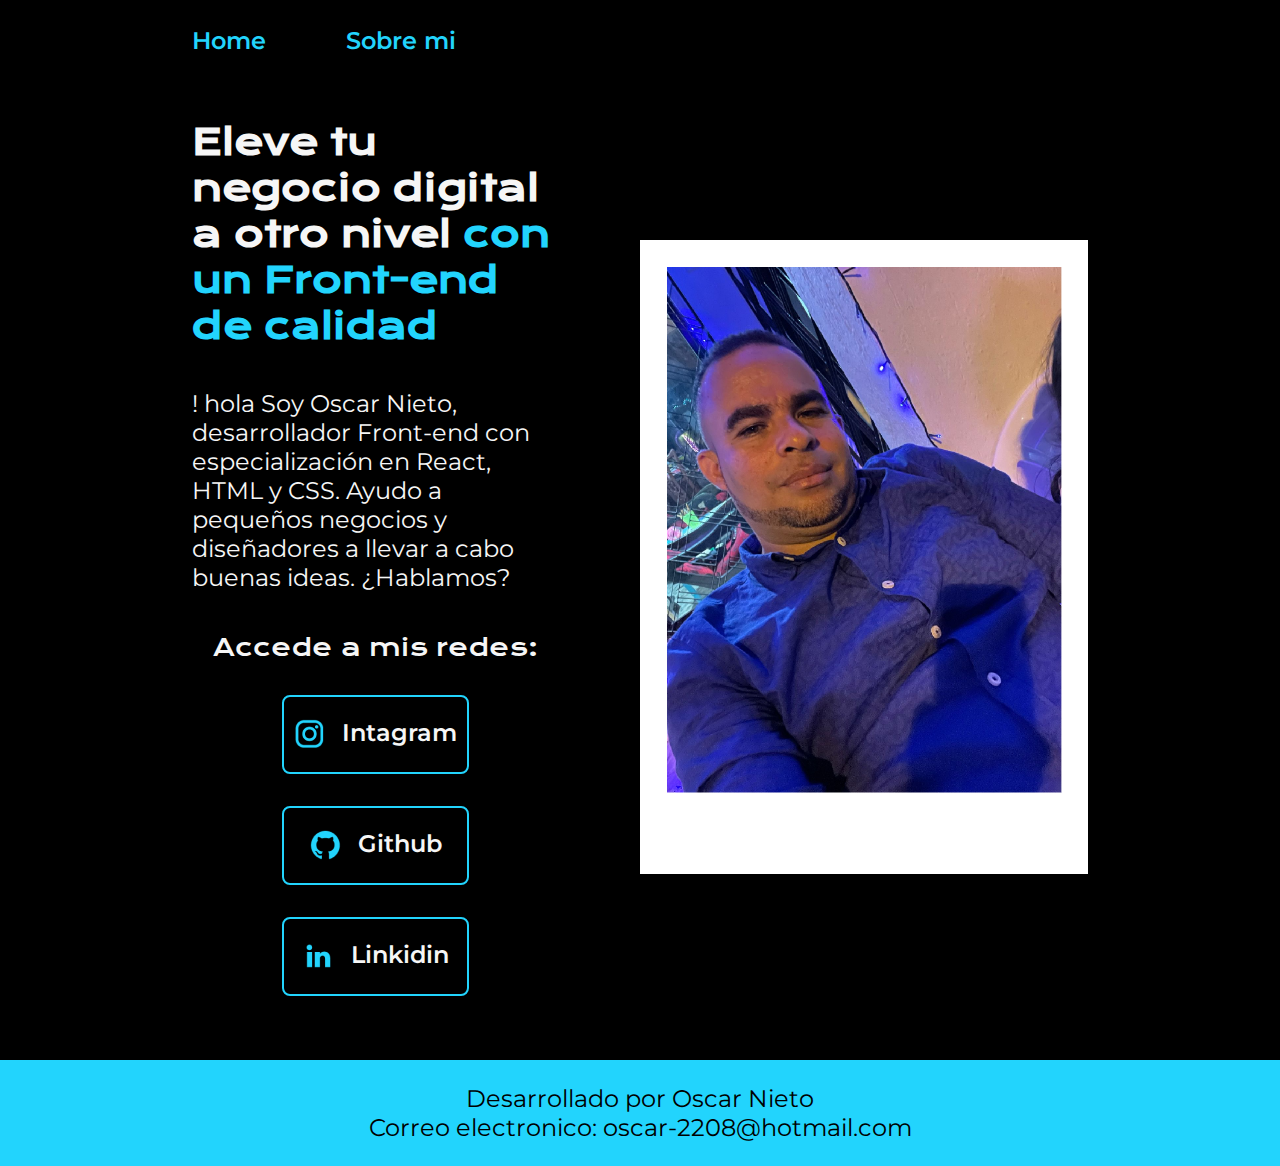
<file: index.html>
<!DOCTYPE html>
<html lang="es">
<head>
    <meta charset="UTF-8">
    <meta http-equiv="X-UA-Compatible" content="IE=edge">
    <meta name="viewport" content="width=device-width, initial-scale=1.0">
    <title>Portafolio</title>
   <link rel="stylesheet" href="./style/style.css">

</head>
<body>
    <header class="header">
       <nav class="header__menu">
           <a class="header__menu__link" href="index.html">Home</a>
           <a class="header__menu__link" href="about.html">Sobre mi</a>

        </nav>
    </header>
    <main class="presentacion">
       <section class="presentacion__contenido">
         <h1 class="presentacion__contenido__titulo">
              Eleve tu negocio digital a otro nivel
              <strong class="titulo-destaque">con un Front-end de calidad
              </strong></h1>
              <p class="presentacion__contenido__texto">! hola Soy Oscar Nieto, desarrollador Front-end con
                  especialización en React, HTML y CSS. Ayudo a pequeños
                  negocios y diseñadores a llevar a cabo buenas ideas.
                  ¿Hablamos?
              </p>

                <div class="presentacion__enlaces">
                   <h2 class="presentacion__enlaces_subtitulo">Accede a mis redes:</h2>
                   <a class="presentacion__enlaces__link" href="https://www.instagram.com/">
                      <img src="./assets/instagram.png">
                      Intagram</a>
                   <a class="presentacion__enlaces__link" href="https://www.Github.com/">
                      <img src="./assets/github.png">
                      Github</a>
                    <a class="presentacion__enlaces__link" href="https://www.linkedin.com/">
                       <img src="./assets/linkedin.png">
                       Linkidin</a>
                </div>


        </section>
            <img class="presentacion__imagen" src="./assets/oscar.png.png" alt="Imagen de oscar presentacion">
    </main>
    <footer class="footer">
        <p>Desarrollado por Oscar Nieto</p>
        <p>Correo electronico: oscar-2208@hotmail.com</p>
    </footer>
</body>
</html>
</file>
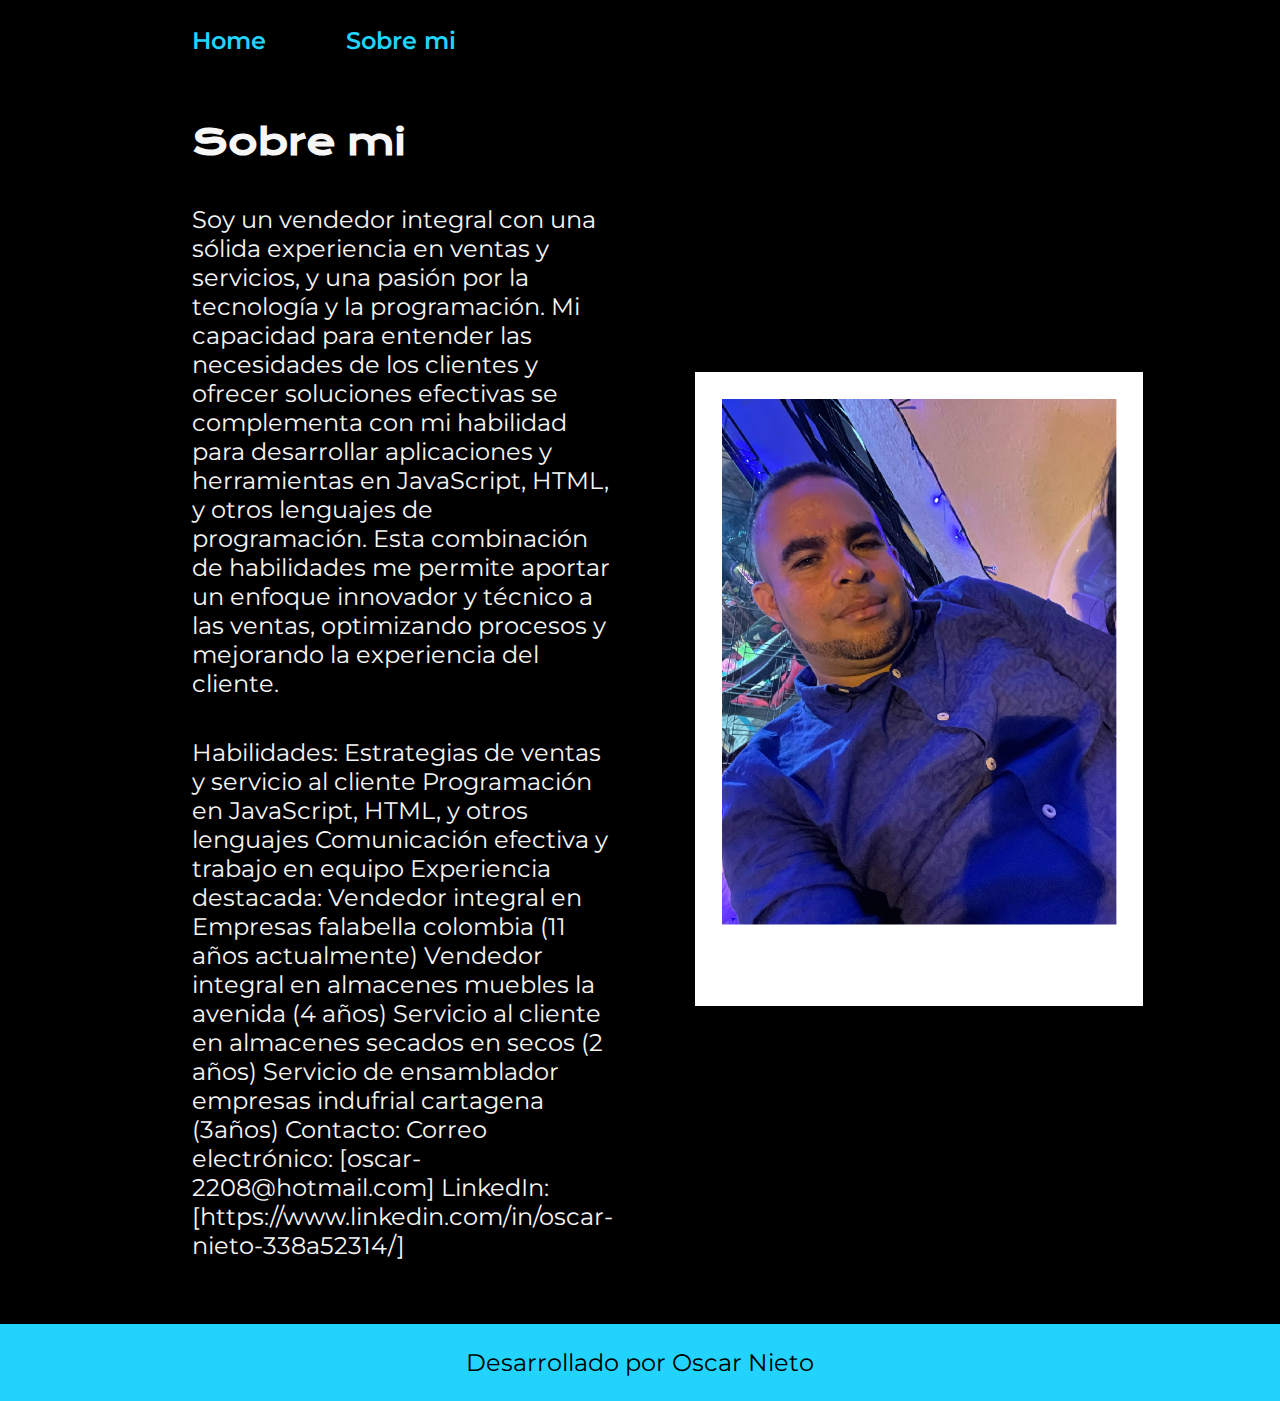
<file: about.html>
<!DOCTYPE html>
<html lang="es">
<head>
    <meta charset="UTF-8">
    <meta name="viewport" content="width=device-width, initial-scale=1.0">
    <title>Sobre mi</title>
    <link rel="stylesheet" href="/style/style.css">
<body>
    <header class="header">
        <nav class="header__menu">
            <a class="header__menu__link" href="index.html">Home</a>
            <a class="header__menu__link" href="about.html">Sobre mi</a>
 
         </nav>
    </header>
     <main class="presentacion">

        <section class="presentacion__contenido">
            <h1 class="presentacion__contenido__titulo">Sobre mi</h1>
            <p class="presentacion__contenido__texto">Soy un vendedor integral con una sólida experiencia en ventas y servicios,
                y una pasión por la tecnología y la programación. Mi capacidad para entender 
                las necesidades de los clientes y ofrecer soluciones efectivas se complementa 
                con mi habilidad para desarrollar aplicaciones y herramientas en JavaScript, HTML, 
                y otros lenguajes de programación. Esta combinación de habilidades me permite aportar
                un enfoque innovador y técnico a las ventas, optimizando procesos y mejorando
                la experiencia del cliente.</p>
            <p class="presentacion__contenido__texto">Habilidades:
                Estrategias de ventas y servicio al cliente
                Programación en JavaScript, HTML, y otros lenguajes
                Comunicación efectiva y trabajo en equipo
                Experiencia destacada:
                Vendedor integral en Empresas falabella colombia (11 años actualmente)
                Vendedor integral en almacenes muebles la avenida (4 años)
                Servicio al cliente en almacenes secados en secos (2 años)
                Servicio de ensamblador empresas indufrial cartagena (3años) 
                Contacto:
                Correo electrónico: [oscar-2208@hotmail.com]
                 LinkedIn: [https://www.linkedin.com/in/oscar-nieto-338a52314/]
                </p>

        </section>
        <img class="presentacion__imagen" src="./assets/oscar.png.png" alt="Imagen de Oscar Nieto trabajando">

    </main>
     <footer class="footer">
        <p>Desarrollado por Oscar Nieto</p>
    </footer>
</body>
</html>
</file>
<file: style/style.css>
@import url('https://fonts.googleapis.com/css2?family=Krona+One&family=Montserrat:ital,wght@0,100..900;1,100..900&display=swap');


:root{
    --color-primario:#000000;
    --color-secundario:#f6f6f6;
    --color-terciario:#22d4fd;
    --color-hover:#272727;

    --fuente-montserrat: "montserrat", sans serif;
    --fuente-krona-one: "Krona One", sans serif;
}

* {
    padding: 0;
    margin: 0;
}

body {
    box-sizing: border-box;
    background-color: var(--color-primario);
    color: var(--color-secundario);
}

 .header{
    padding: 2% 0% 0% 15%;
 }   

.header__menu{
   display: flex;
   gap: 80px;
}


.header__menu__link{
    font-family: var(--fuente-montserrat);
    font-size: 1.5rem;
    font-weight: 600;
    color: var(--color-terciario);
    text-decoration: none;
}


    
.presentacion{
    display: flex;
    align-items: center;
    padding: 5% 15% ;
    justify-content: space-between;
    gap: 82px;
}

.presentacion__contenido{
    width: 50%;
    display: flex;
    flex-direction: column;
    gap: 40px;
}

.presentacion__contenido__titulo{
    font-size: 2.25rem;
    font-family: var(--fuente-krona-one);
}

.titulo-destaque{
    color: var(--color-terciario);
}

.presentacion__contenido__texto{
    font-family: var(--fuente-montserrat);
    font-size: 1.5rem;
}

.presentacion__enlaces{
    display: flex;
    justify-content:space-between ;
    flex-direction: column;
    align-items: center;
    gap: 32px;
}

.presentacion__enlaces_subtitulo{
    font-family: var(--fuente-krona-one);
    font-size: 1.5rem;
    font-weight: 400;
}


.presentacion__enlaces__link{
    width: 50%;  
    text-align: center;
    border-radius: 8px;
    font-size: 1.5rem;
    font-weight: 600;
    padding: 21.5px 0;
    text-decoration: none;
    color: var(--color-secundario);
    font-family: var(--fuente-montserrat);
    border: 2px solid var(--color-terciario);
    display: flex;
    justify-content: center;
    gap: 16px;
}


.presentacion__enlaces__link:hover{

    background-color: var(--color-hover);
}

.presentacion__imagen{
    width: 50%;
}

.footer{
    background-color: var(--color-terciario);
    padding: 24px;
    color: var(--color-primario);
    text-align: center;
    font-family: var(--fuente-montserrat);
    font-size: 1.5rem;
    font-weight: 400;
}

@media (max-width: 1200px ){

    .header{
        padding: 10%;
    }

    .header__menu{
        justify-content: center;
    }


    .presentacion{
        flex-direction: column-reverse;
        padding: 5%;
    }

    .presentacion__contenido{
        width: auto;
    }

}
</file>
